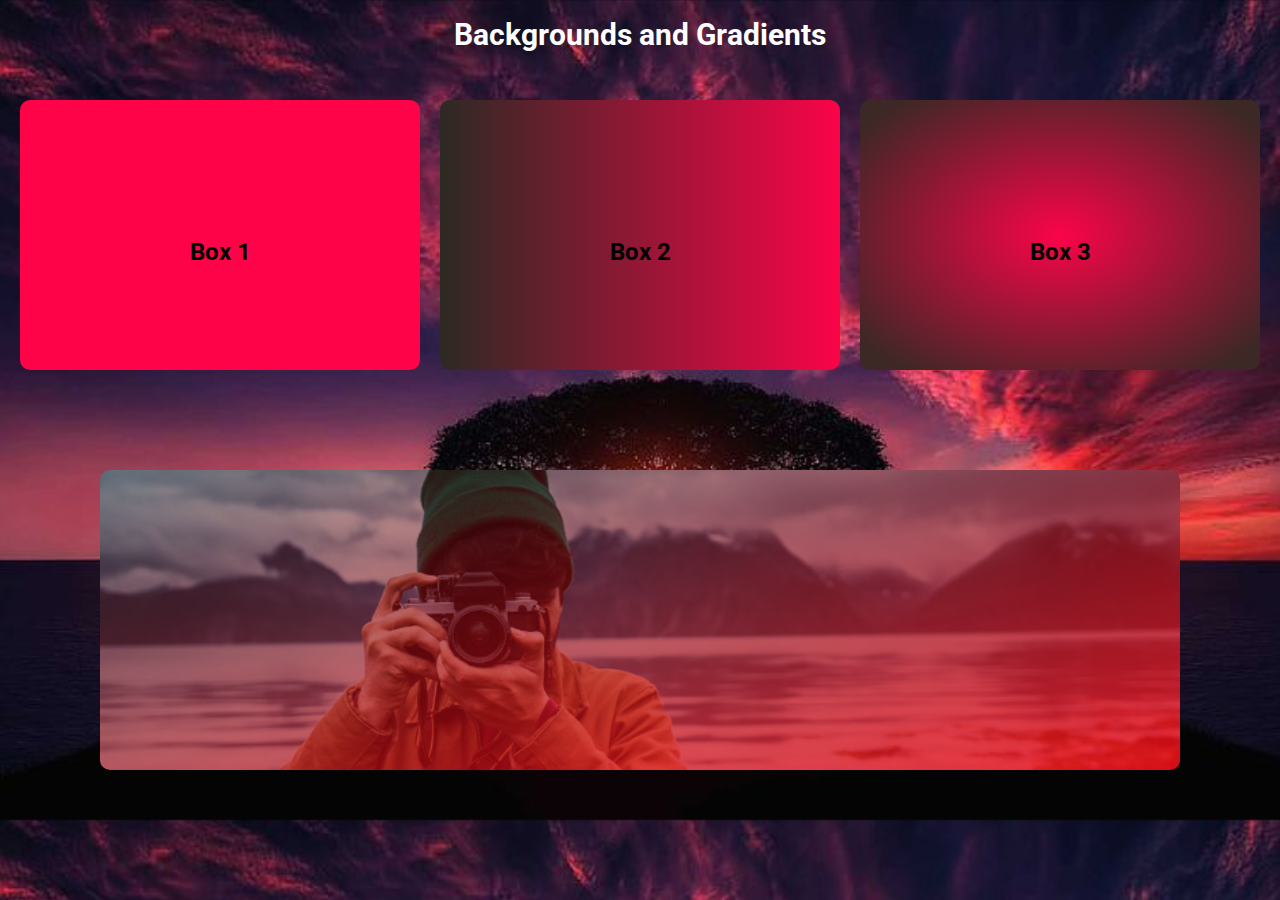
<file: block-BHaabu/index.html>
<!DOCTYPE html>
<html lang="en">
<head>
    <meta charset="UTF-8">
    <meta http-equiv="X-UA-Compatible" content="IE=edge">
    <meta name="viewport" content="width=device-width, initial-scale=1.0">
    <title>Assingment-1</title>
    <link rel="stylesheet" href="assets/stylesheet/style.css">
    <link rel="preconnect" href="https://fonts.googleapis.com">
<link rel="preconnect" href="https://fonts.gstatic.com" crossorigin>
<link href="https://fonts.googleapis.com/css2?family=Roboto:wght@400;700&display=swap" rel="stylesheet">
</head>
<body class="body">
    <header>
        <h1>Backgrounds and Gradients</h1>
    </header>
    <main>
        <section class="flex">
            <div class="box box1">
                <p>Box 1</p>
            </div>
                 
            <div class="box box2">
                <p>Box 2</p>
            </div>
            <div class="box box3">
                <p>Box 3</p>
            </div>
        </section>
        <section>
            <div class="overlay"></div>
        </section>
    </main>
</body>
</html>
</file>
<file: block-BHaabu/assets/stylesheet/style.css>
/* http://meyerweb.com/eric/tools/css/reset/ */
/* v1.0 | 20080212 */

html,
body,
div,
span,
applet,
object,
iframe,
h1,
h2,
h3,
h4,
h5,
h6,
p,
blockquote,
pre,
a,
abbr,
acronym,
address,
big,
cite,
code,
del,
dfn,
em,
font,
img,
ins,
kbd,
q,
s,
samp,
small,
strike,
strong,
sub,
sup,
tt,
var,
b,
u,
i,
center,
dl,
dt,
dd,
ol,
ul,
li,
fieldset,
form,
label,
legend,
table,
caption,
tbody,
tfoot,
thead,
tr,
th,
td {
  margin: 0;
  padding: 0;
  border: 0;
  outline: 0;
  font-size: 100%;
  vertical-align: baseline;
  background: transparent;
}
body {
  line-height: 1;
}
ol,
ul {
  list-style: none;
}
blockquote,
q {
  quotes: none;
}
blockquote:before,
blockquote:after,
q:before,
q:after {
  content: "";
  content: none;
}

/* remember to define focus styles! */
:focus {
  outline: 0;
}

/* remember to highlight inserts somehow! */
ins {
  text-decoration: none;
}
del {
  text-decoration: line-through;
}

/* tables still need 'cellspacing="0"' in the markup */
table {
  border-collapse: collapse;
  border-spacing: 0;
}
/* Custom Style */
.body {
  background-image: url("../media/sun.jpeg");
  background-size: cover;
  font-family: "Roboto", sans-serif;
}
.flex {
  display: flex;
  align-items: center;
  justify-content: space-evenly;
}
/* header */
h1 {
  font-weight: 700;
  font-size: 30px;
  color: white;
  text-align: center;
  margin-top: 20px;
}
.box2{
    background:linear-gradient(to right,rgb(45,42,35),rgb(250,4,72));
}
.box3{
    background:radial-gradient( rgb(250,4,72), rgb(60,40,37) 90%);
}
.box {
  margin-top: 50px;
  background-color: rgb(255, 3, 72);
  width: 400px;
  height: 270px;
  border-radius: 10px;
}

p {
  font-weight: 700;
  font-size: 24px;
  text-align: center;
  margin-top: 35%;
}
.overlay {
    background: linear-gradient(to right bottom, rgba(0,0,0,.4),rgba(253, 9, 21, 0.8)),url(../media/himalya.jpeg);
  background-size: cover;
  border-radius: 10px;
  margin: 0 100px;
  height: 300px;
  margin-bottom: 50px;
  margin-top: 100px;
  
}
</file>
